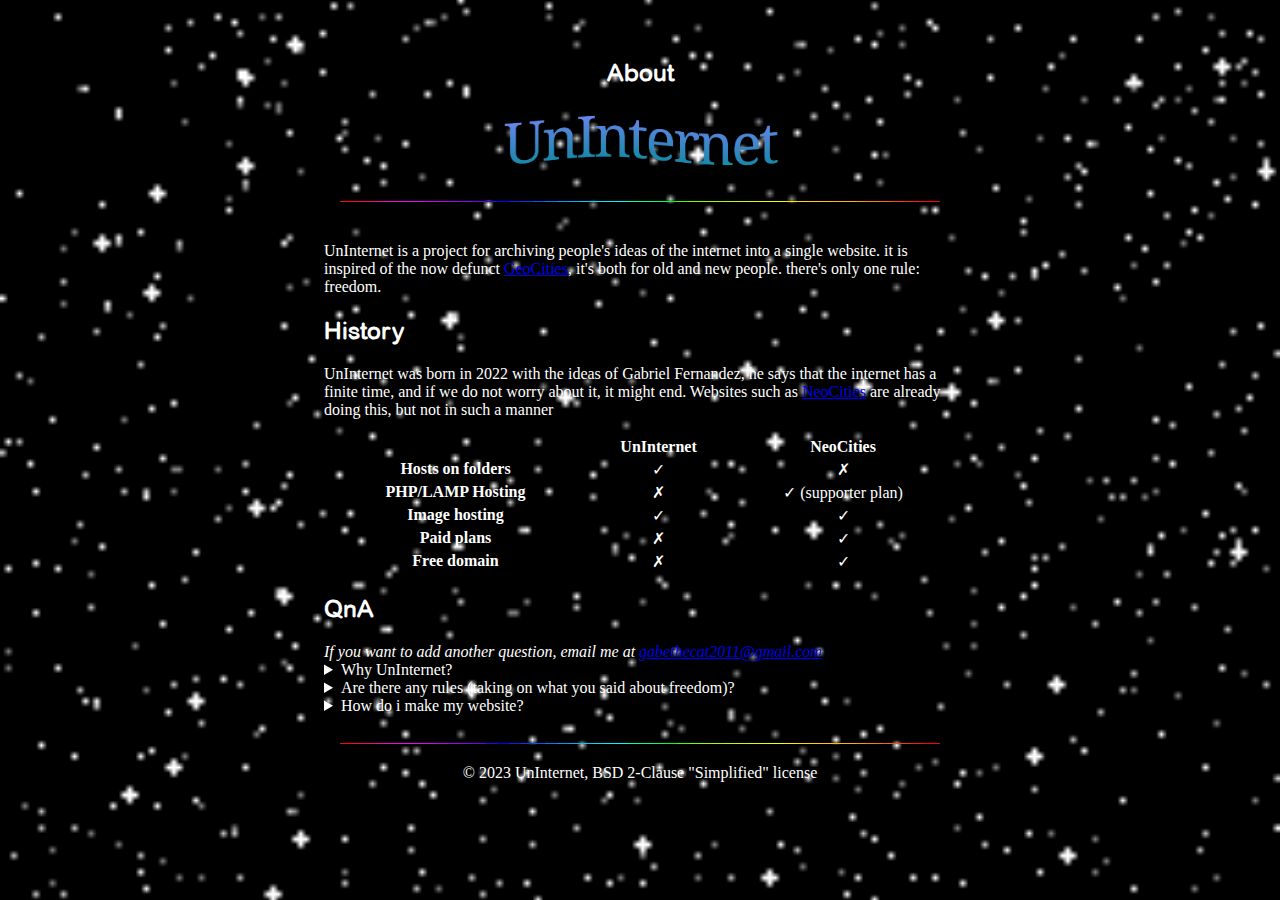
<file: about.html>
<!DOCTYPE html>
<html>
	<head>
		<meta http-equiv="Content-Type" content="text/html; charset=utf-8">
		<title>About UnInternet</title>
		<link href="/style.css" rel="stylesheet" type="text/css" media="all">
		<link rel="shortcut icon" href="/assets/img/favicon.png" type="image/x-icon">
		<link rel="icon" href="/assets/img/favicon.png" type="image/x-icon">
	</head>
	
	<body>
				<div style="padding-top: 30px;" align="center">
				  <h2>About</h2><img src="/assets/img/wordart.png" width="25%" height="25%"><br>
				  <img src="/assets/img/HR.gif"><br>
				</div>
				<div style="padding: 20px 25% 0;">
				  <p>UnInternet is a project for archiving people's ideas of the internet into a single website. it is inspired of the now defunct <a href="https://en.wikipedia.org/wiki/GeoCities">GeoCities</a>, it's both for old and new people. there's only one rule: freedom.</p>
				  <h2>History</h2>
				  <p>UnInternet was born in 2022 with the ideas of Gabriel Fernandez, he says that the internet has a finite time, and if we do not worry about it, it might end. Websites such as <a href="https://neocities.org">NeoCities</a> are already doing this, but not in such a manner</p>
				  
				  <table style="width: 100%;text-align: center;">
				    <tr>
				      <th>&nbsp;</th>
				      <th>UnInternet</th>
				      <th>NeoCities</th>
				    </tr>
				    <tr>
				      <td><b>Hosts on folders</b></td>
				      <td>&check;</td>
				      <td>&cross;</td>
				    </tr>
				    <tr>
				      <td><b>PHP/LAMP Hosting</b></td>
				      <td>&cross;</td>
				      <td>&check; (supporter plan)</td>
				    </tr>
				    <tr>
				      <td><b>Image hosting</b></td>
				      <td>&check;</td>
				      <td>&check;</td>
				    </tr>
				    <tr>
				      <td><b>Paid plans</b></td>
				      <td>&cross;</td>
				      <td>&check;</td>
				    </tr>
				    <tr>
				      <td><b>Free domain</b></td>
				      <td>&cross;</td>
				      <td>&check;</td>
				    </tr>
				  </table>
				  <h2>QnA</h2>
				  <i>If you want to add another question, email me at <a href="mailto:gabethecat2011@gmail.com">gabethecat2011@gmail.com</a></i>
				  <details>
				    <summary>Why UnInternet?</summary>
				    <p>UnInternet is for creating your own websites, it is mostly for people who grew up with the internet but it can also be for educational purposes, such as learning web development at school.</p>
				  </details>
				  <details>
				    <summary>Are there any rules (taking on what you said about freedom)?</summary>
				    <p>Even though the website is fully free, it has some limitations, such as making a website to center hate against a colective or individual.</p>
				  </details>
				  <details>
				    <summary>How do i make my website?</summary>
				    <p>It's simple! you just enter GitHub, make an account, go to <a href="https://github.com/UnInternet/websites"><code>UnInternet/websites</code></a> repository (where we hold the code for the websites to run properly), make an issue, and you're ready to go!</p>
				  </details>
				</div>
				<div style="padding-top: 15px;" align="center">
				  <img src="/assets/img/HR.gif"><br>
				  <p>&copy; 2023 UnInternet, BSD 2-Clause "Simplified" license</p>
				</div>
	</body>
</html>
</file>
<file: style.css>
@font-face {
  font-family: "Arial Rounded MT";
  src: url("/assets/fonts/ARIALROUNDEDMT.woff");
}

@font-face {
  font-family: "Neuropol X";
  src: url("/assets/fonts/neuropol-x.ttf");
}

body {
  font-family: "Comic Sans MS";
  background-image: url("/assets/img/spacebg.gif");
  background-size: cover;
  background-attachment: fixed;
  background-position: center;
  color: #fff;
}

h1, h2, h3, h4, h5, h6 {
  font-family: "Arial Rounded MT";
}

h6 {
  font-style: italic;
}

.comic {
  font-family: "Comic Sans MS";
}

.y2k {
  font-family: Neuropol X;
}
</file>
